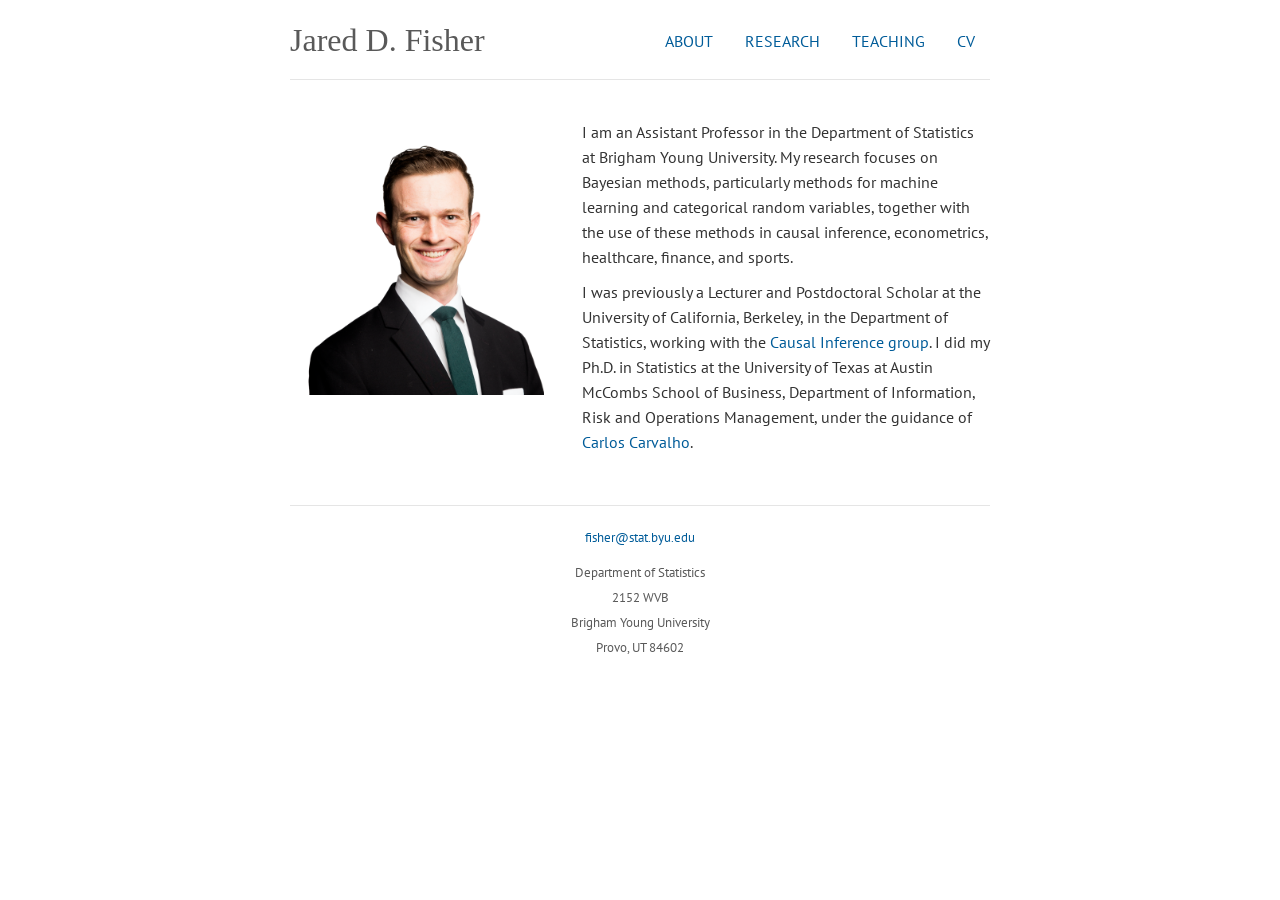
<file: index.html>
<!DOCTYPE html>
<html lang="en">
  <head>
    <meta charset="utf-8">
    <meta http-equiv="X-UA-Compatible" content="IE=edge">
    <meta name="viewport" content="width=device-width, initial-scale=1.0">
    <meta name="description" content="">
    <meta name="author" content="">

    <title>Jared D. Fisher</title>
<!-- Thanks Richard Hahn and David Puelz for the HTML help/code and all! -->

<!-- Bootstrap core CSS -->
    <link href="bootstrap.css" rel="stylesheet">

    <!-- Custom styles for this template -->
    <link href="jumbotron-narrow.css" rel="stylesheet">


  <!-- Just for debugging purposes. Don't actually copy this line! -->
    <!--[if lt IE 9]><script src="../../docs-assets/js/ie8-responsive-file-warning.js"></script><![endif]-->

    <!-- HTML5 shim and Respond.js IE8 support of HTML5 elements and media queries -->
    <!--[if lt IE 9]>
      <script src="https://oss.maxcdn.com/libs/html5shiv/3.7.0/html5shiv.js"></script>
      <script src="https://oss.maxcdn.com/libs/respond.js/1.3.0/respond.min.js"></script>
    <![endif]-->


    <link href="http://fonts.googleapis.com/css?family=Arvo" rel="stylesheet" type="text/css">
    <link href="http://fonts.googleapis.com/css?family=PT+Sans" rel="stylesheet" type="text/css">

  </head>

  <body>
   
    <div class="container">
      <div class="header">
        <ul class="nav nav-pills pull-right">

          <li class="passive"><a href="" title="About">ABOUT</a></li>

          <li class="passive"><a href="research.html" title="Research">RESEARCH</a></li>
		
	  <li class="passive"><a href="teaching.html" title="Teaching">TEACHING</a></li>

          <li class="passive"><a href="jared_fisher_cv.pdf" title="CV">CV</a></li>

<!--	  <li class="passive"><a href="https://scholar.google.com/citations?user=KDr_fT0AAAAJ&hl=en&oi=ao" title="CV">GSCHOLAR</a></li>
-->
          <!-- <li class="passive"><a href="/contact" title="Contact">CONTACT</a></li> -->
        </ul>
        <h3 class="text-muted">Jared D. Fisher</h3>
      </div>
<!---
      <div class="jumbotron">
        <h1>Jumbotron heading</h1>
        <p class="lead">Cras justo odio, dapibus ac facilisis in, egestas eget quam. Fusce dapibus, tellus ac cursus commodo, tortor mauris condimentum nibh, ut fermentum massa justo sit amet risus.</p>
        <p><a class="btn btn-lg btn-success" href="#" role="button">Sign up today</a></p>
      </div>
-->
      <div class="row marketing">
	<div class="col-sm-4">
	  <img class="img", height = 275px, alt="Jared Fisher" src="headshot2020compressed.png">
	  </div>
	<div class="col-xs-offset-5">
	  <p>
	    I am an Assistant Professor in the Department of Statistics at Brigham Young University. 
		  My research focuses on Bayesian methods, particularly methods for machine learning and categorical random variables, together with the use of these methods in causal inference, econometrics, healthcare, finance, and sports. 
		 <!-- My areas of research have included causal inference, Bayesian nonparametric methods, nonlinear models, and time-series, applied in projects within the fields of finance, econometrics, healthcare and sports. -->
</p>
		  

		<p>
		  	I was previously a Lecturer and Postdoctoral Scholar at the University of California, Berkeley, in the Department of Statistics, working with the <a href="https://causal.berkeley.edu/">Causal Inference group</a>. 
			I did my Ph.D. in Statistics at the University of Texas at Austin McCombs School of Business, Department of Information, Risk and Operations Management, under the guidance of <a href="https://uaustin.org/people/carlos-carvalho/">Carlos Carvalho</a>.
	    </p>
	  </div>

</div>

      <div class="footer">
        <p align="center">        
        <a href="mailto:fisher@stat.byu.edu">fisher@stat.byu.edu</a>
        </p>
        <p align="center">
		Department of Statistics <br>
		2152 WVB<br>
Brigham Young University<br>
Provo, UT 84602
        </p>
      </div>

    </div> <!-- /container -->



    <!-- Bootstrap core JavaScript
    ================================================== -->
    <!-- Placed at the end of the document so the pages load faster -->
  </body>
</html>
</file>
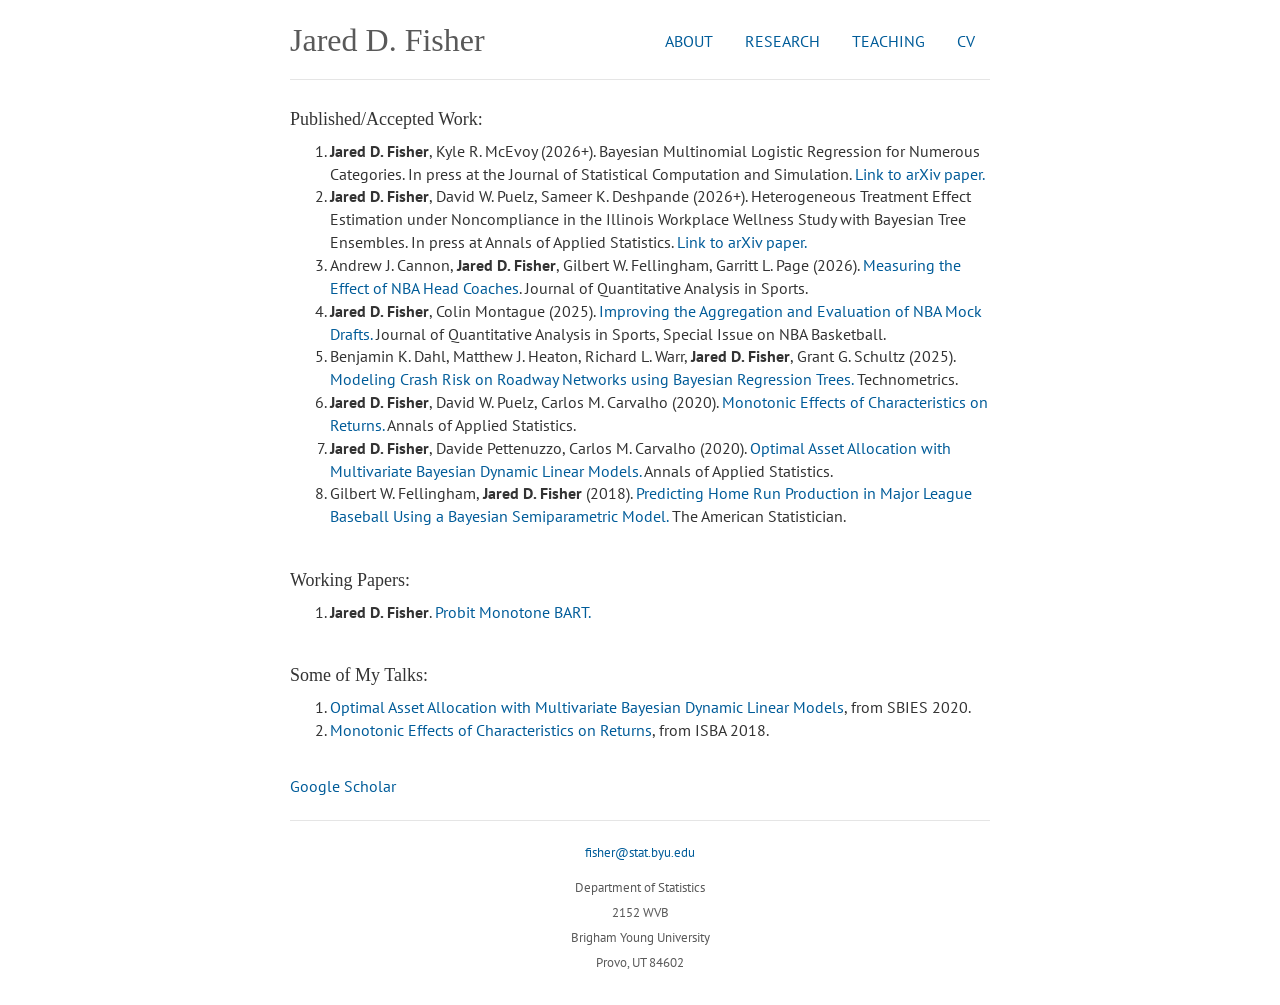
<file: research.html>
<!DOCTYPE html>
<html lang="en">
  <head>
    <meta charset="utf-8">
    <meta http-equiv="X-UA-Compatible" content="IE=edge">
    <meta name="viewport" content="width=device-width, initial-scale=1.0">
    <meta name="description" content="">
    <meta name="author" content="">

    <title>Jared D. Fisher</title>


<!-- Bootstrap core CSS -->
    <link href="bootstrap.css" rel="stylesheet">

    <!-- Custom styles for this template -->
    <link href="jumbotron-narrow.css" rel="stylesheet">


  <!-- Just for debugging purposes. Don't actually copy this line! -->
    <!--[if lt IE 9]><script src="../../docs-assets/js/ie8-responsive-file-warning.js"></script><![endif]-->

    <!-- HTML5 shim and Respond.js IE8 support of HTML5 elements and media queries -->
    <!--[if lt IE 9]>
      <script src="https://oss.maxcdn.com/libs/html5shiv/3.7.0/html5shiv.js"></script>
      <script src="https://oss.maxcdn.com/libs/respond.js/1.3.0/respond.min.js"></script>
    <![endif]-->


    <link href="http://fonts.googleapis.com/css?family=Arvo" rel="stylesheet" type="text/css">
    <link href="http://fonts.googleapis.com/css?family=PT+Sans" rel="stylesheet" type="text/css">

  </head>

  <body>
   
    <div class="container">
      <div class="header">
        <ul class="nav nav-pills pull-right">
            
	        <li class="passive"><a href="index.html" title="About">ABOUT</a></li>

          <li class="passive"><a href="research.html" title="Research">RESEARCH</a></li>
		
          <li class="passive"><a href="teaching.html" title="Teaching">TEACHING</a></li>

          <li class="passive"><a href="jared_fisher_cv.pdf" title="CV">CV</a></li>

<!--    <li class="passive"><a href="https://scholar.google.com/citations?user=KDr_fT0AAAAJ&hl=en&oi=ao" title="CV">GSCHOLAR</a></li>
-->
          <!-- <li class="passive"><a href="/contact" title="Contact">CONTACT</a></li> -->
        </ul>
        <h3 class="text-muted">Jared D. Fisher</h3>
      </div>

<h4>Published/Accepted Work:</h4>
<ol>
	<li> <strong>Jared D. Fisher</strong>, Kyle R. McEvoy (2026+). Bayesian Multinomial Logistic Regression for Numerous Categories. In press at the Journal of Statistical Computation and Simulation. <a href="http://arxiv.org/abs/2208.14537"> Link to arXiv paper. </a> 
	
	<li> <strong>Jared D. Fisher</strong>, David W. Puelz, Sameer K. Deshpande (2026+). Heterogeneous Treatment Effect Estimation under Noncompliance in the Illinois Workplace Wellness Study with Bayesian Tree Ensembles. In press at Annals of Applied Statistics. <a href="https://arxiv.org/abs/2408.07765"> Link to arXiv paper.</a> 

	<li> Andrew J. Cannon, <strong>Jared D. Fisher</strong>, Gilbert W. Fellingham,  Garritt L. Page (2026). <a href="https://doi.org/10.1515/jqas-2025-0025">Measuring the Effect of NBA Head Coaches</a>.  Journal of Quantitative Analysis in Sports.

<li> <strong>Jared D. Fisher</strong>, Colin Montague (2025). <a href="https://www.degruyter.com/document/doi/10.1515/jqas-2023-0100/html"> Improving the Aggregation and Evaluation of NBA Mock Drafts. </a> Journal of Quantitative Analysis in Sports, Special Issue on NBA Basketball.
	<!--	
	 <a href="https://statistics.berkeley.edu/about/news/predicting-nba-draft-richard-yus-undergraduate-research-dr-jared-fisher-and-sacramento"> In the news!</a>  
--->	

	<li> Benjamin K. Dahl, Matthew J. Heaton, Richard L. Warr, <strong>Jared D. Fisher</strong>, Grant G. Schultz (2025). 
	<a href="https://doi.org/10.1080/00401706.2024.2421752"> Modeling Crash Risk on Roadway Networks using Bayesian Regression Trees. </a>  Technometrics.
		
<li> <strong>Jared D. Fisher</strong>, David W. Puelz, Carlos M. Carvalho (2020). <a href="http://dx.doi.org/10.1214/20-AOAS1351">Monotonic Effects of Characteristics on Returns.</a> Annals of Applied Statistics.

<li> <strong>Jared D. Fisher</strong>, Davide Pettenuzzo, Carlos M. Carvalho (2020).  <a href="https://projecteuclid.org/euclid.aoas/1587002676">Optimal Asset Allocation with Multivariate Bayesian Dynamic Linear Models.</a> Annals of Applied Statistics.

<li> Gilbert W. Fellingham, <strong>Jared D. Fisher</strong> (2018). <a href="https://doi.org/10.1080/00031305.2017.1401959">Predicting Home Run Production in Major League Baseball Using a Bayesian Semiparametric Model.</a> The American Statistician. 
</ol>
<br>
	   
<h4>Working Papers:</h4>
<ol>



	<li> <strong>Jared D. Fisher</strong>. <a href="https://arxiv.org/html/2509.00263v1"> Probit Monotone BART.</a> 

</ol>
<br>

<h4>Some of My Talks:</h4>
<ol>
<!-- <li><a href="CurrentSlides.pdf">Bayesian Dynamic Linear Models for Strategic Asset Allocation</a>. JSM 2016, SBIES 2017, INFORMS ADA 2017, INFORMS 2017.</li> -->
<li><a href="Slides_CFP.pdf">Optimal Asset Allocation with Multivariate Bayesian Dynamic Linear Models</a>, from SBIES 2020.</li>
<li><a href="monotonic2018.pdf">Monotonic Effects of Characteristics on Returns</a>, from ISBA 2018. </li>
</ol>
<br>
 

<a href="https://scholar.google.com/citations?user=_qy-DOIAAAAJ&hl=en">Google Scholar</a>

<br><br>

	          <div class="footer">
              <p align="center">        
        <a href="mailto:fisher@stat.byu.edu">fisher@stat.byu.edu</a>
        </p>
        <p align="center">
		Department of Statistics <br>
		2152 WVB<br>
Brigham Young University<br>
Provo, UT 84602
        </p>
      </div>
	   

    </div> <!-- /container -->



    <!-- Bootstrap core JavaScript
    ================================================== -->
    <!-- Placed at the end of the document so the pages load faster -->
  </body>
</html>
</file>
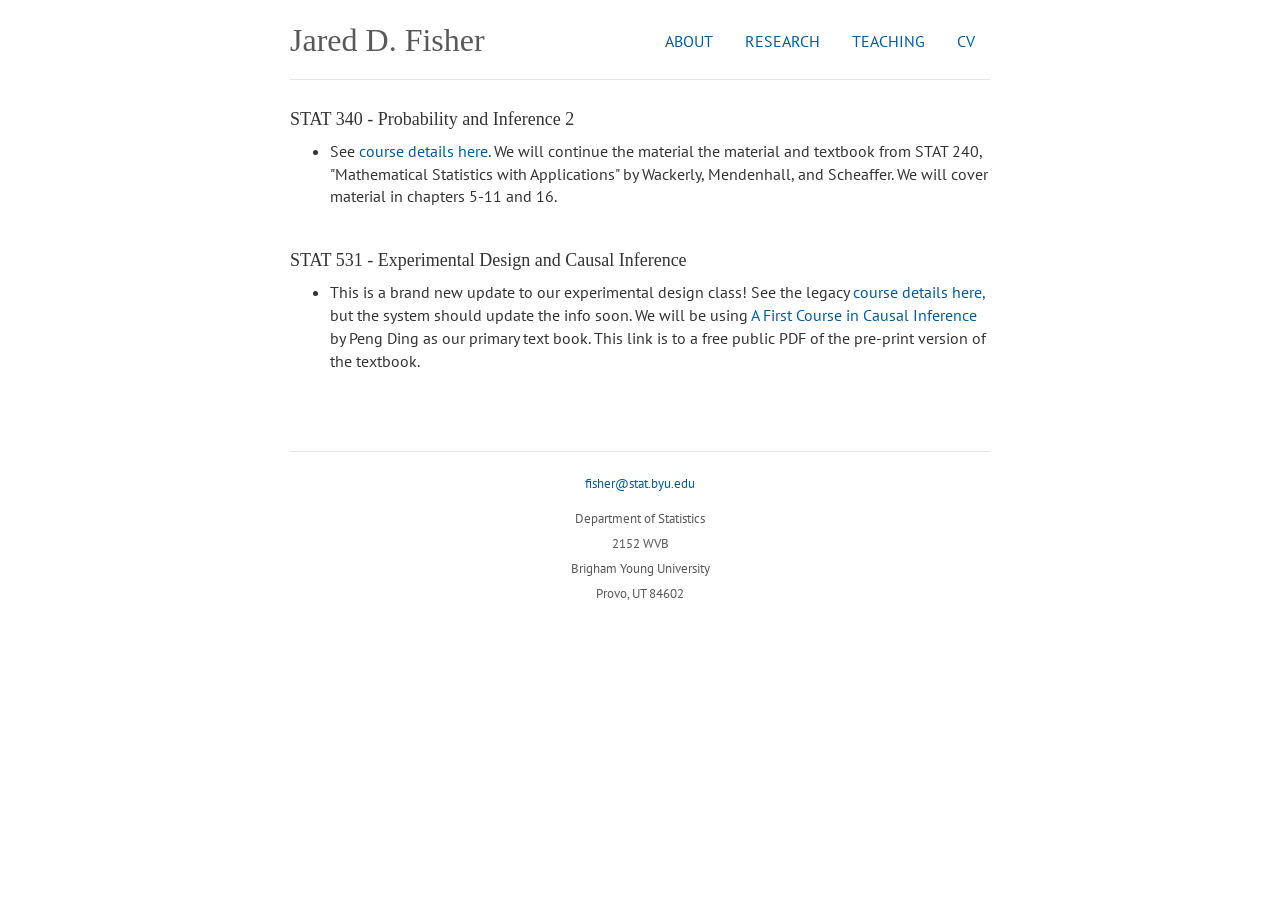
<file: teaching.html>
<!DOCTYPE html>
<html lang="en">
  <head>
    <meta charset="utf-8">
    <meta http-equiv="X-UA-Compatible" content="IE=edge">
    <meta name="viewport" content="width=device-width, initial-scale=1.0">
    <meta name="description" content="">
    <meta name="author" content="">

    <title>Jared D. Fisher</title>


<!-- Bootstrap core CSS -->
    <link href="bootstrap.css" rel="stylesheet">

    <!-- Custom styles for this template -->
    <link href="jumbotron-narrow.css" rel="stylesheet">


  <!-- Just for debugging purposes. Don't actually copy this line! -->
    <!--[if lt IE 9]><script src="../../docs-assets/js/ie8-responsive-file-warning.js"></script><![endif]-->

    <!-- HTML5 shim and Respond.js IE8 support of HTML5 elements and media queries -->
    <!--[if lt IE 9]>
      <script src="https://oss.maxcdn.com/libs/html5shiv/3.7.0/html5shiv.js"></script>
      <script src="https://oss.maxcdn.com/libs/respond.js/1.3.0/respond.min.js"></script>
    <![endif]-->


    <link href="http://fonts.googleapis.com/css?family=Arvo" rel="stylesheet" type="text/css">
    <link href="http://fonts.googleapis.com/css?family=PT+Sans" rel="stylesheet" type="text/css">

  </head>

  <body>
   
    <div class="container">
      <div class="header">
        <ul class="nav nav-pills pull-right">
            
	        <li class="passive"><a href="index.html" title="About">ABOUT</a></li>

          <li class="passive"><a href="research.html" title="Research">RESEARCH</a></li>
          <li class="passive"><a href="teaching.html" title="Teaching">TEACHING</a></li>

          <li class="passive"><a href="jared_fisher_cv.pdf" title="CV">CV</a></li>

<!--    <li class="passive"><a href="https://scholar.google.com/citations?user=KDr_fT0AAAAJ&hl=en&oi=ao" title="CV">GSCHOLAR</a></li>
-->
          <!-- <li class="passive"><a href="/contact" title="Contact">CONTACT</a></li> -->
        </ul>
        <h3 class="text-muted">Jared D. Fisher</h3>
      </div>
	    
	    

<h4> STAT 340 - Probability and Inference 2</h4>
<ul>
<li> See <a href="https://catalog.byu.edu/physical-and-mathematical-sciences/statistics/probability-and-inference-2"> course details here.</a>
	     We will continue the material the material and textbook from STAT 240, "Mathematical Statistics with Applications" by Wackerly, Mendenhall, and Scheaffer. We will cover material in chapters 5-11 and 16.  
</ul>
<br>
	

<h4> STAT 531 - Experimental Design and Causal Inference</h4>
<ul>
<li> This is a brand new update to our experimental design class! See the legacy <a href="https://catalog.byu.edu/courses/05624-002/course-information-aoYks"> course details here,</a> but the system should update the info soon.
  We will be using <a href="https://arxiv.org/abs/2305.18793">A First Course in Causal Inference</a> by Peng Ding as our primary text book. This link is to a free public PDF of the pre-print version of the textbook.
</ul>
<br>
	
	
	

<br><br>

	          <div class="footer">
        <p align="center">        
        <a href="mailto:fisher@stat.byu.edu">fisher@stat.byu.edu</a>
        </p>
        <p align="center">
		Department of Statistics <br>
		2152 WVB<br>
Brigham Young University<br>
Provo, UT 84602 
        </p>
      </div>
	   

    </div> <!-- /container -->



    <!-- Bootstrap core JavaScript
    ================================================== -->
    <!-- Placed at the end of the document so the pages load faster -->
  </body>
</html>
</file>
<file: jumbotron-narrow.css>
/* Space out content a bit */
body {
  padding-top: 20px;
  padding-bottom: 20px;
}

/* Everything but the jumbotron gets side spacing for mobile first views */
.header,
.marketing,
.footer {
  padding-left: 15px;
  padding-right: 15px;
}

/* Custom page header */
.header {
  border-bottom: 1px solid #e5e5e5;
}
/* Make the masthead heading the same height as the navigation */
.header h3 {
  margin-top: 0;
  margin-bottom: 0;
  line-height: 40px;
  padding-bottom: 19px;
}

/* Custom page footer */
.footer {
  padding-top: 19px;
  color: #595959;
  border-top: 1px solid #e5e5e5;
}

/* Customize container */
@media (min-width: 768px) {
  .container {
    max-width: 730px;
  }
}
.container-narrow > hr {
  margin: 30px 0;
}

/* Main marketing message and sign up button */
.jumbotron {
  text-align: center;
  border-bottom: 1px solid #e5e5e5;
}
.jumbotron .btn {
  font-size: 21px;
  padding: 14px 24px;
}

/* Supporting marketing content */
.marketing {
  margin: 40px 0;
}
.marketing p + h4 {
  margin-top: 28px;
}

/* Responsive: Portrait tablets and up */
@media screen and (min-width: 768px) {
  /* Remove the padding we set earlier */
  .header,
  .marketing,
  .footer {
    padding-left: 0;
    padding-right: 0;
  }
  /* Space out the masthead */
  .header {
    margin-bottom: 30px;
  }
  /* Remove the bottom border on the jumbotron for visual effect */
  .jumbotron {
    border-bottom: 0;
  }
}

h1 {
    font-family: Georgia, Times, serif;
    font-size: 59px;
    line-height: 70px;
}

h2 {
    font-family: Georgia, Times, serif;
    font-size: 48px;
    line-height: 58px;
}
 
h3 {
    font-family: Georgia, Times, serif;
    font-size: 32px;
    line-height: 42px;
}
 
p {
    font-family: 'PT Sans', Helvetica, Arial, sans-serif;
    font-size: 16px;
    line-height: 25px;
}

body {
font-family: 'PT Sans', Helvetica, Arial, sans-serif;
font-size: 16px;
line-height: 1.428571429;
color: #333333;
}

.obfuscate { unicode-bidi: bidi-override; direction: rtl; }

.footer p {
  font-size: 80%;
}

/* --- WCAG contrast overrides (added) --- */
.header .nav a,
.nav-pills > li > a { color: #005C99 !important; }

.header .nav a:hover,
.header .nav a:focus,
.nav-pills > li > a:hover,
.nav-pills > li > a:focus { color: #005C99 !important; }

.header h3.text-muted { color: #595959 !important; }
.footer, .footer p { color: #595959 !important; }
</file>
